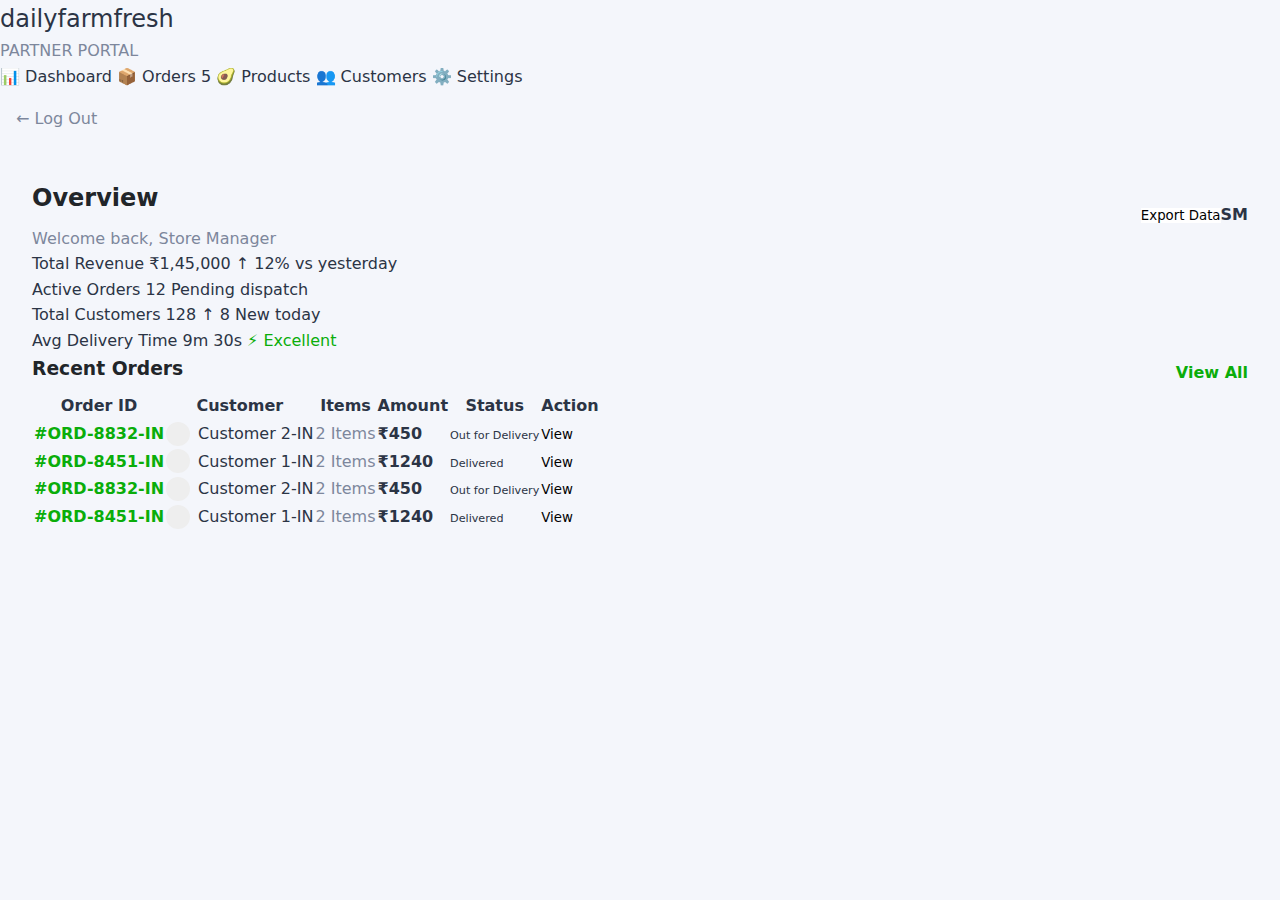
<file: admin.html>
﻿<!DOCTYPE html>
<html lang="en">
<head>
    <meta charset="UTF-8">
    <meta name="viewport" content="width=device-width, initial-scale=1.0">
    <title>Partner Dashboard - Daily FarmFresh</title>
    <link rel="stylesheet" href="css/style.css">
</head>
<body style="background: #f4f6fb;">

    <div class="admin-wrapper">
        
        <aside class="admin-sidebar">
            <div class="mb-8 px-4">
                <a href="index.html" class="logo-text" style="font-size: 1.5rem;">daily<span class="logo-suffix">farmfresh</span></a>
                <div class="text-xs text-muted mt-1">PARTNER PORTAL</div>
            </div>

            <nav>
                <a href="#" class="admin-nav-link active">
                    <span>📊</span> Dashboard
                </a>
                <a href="#" class="admin-nav-link">
                    <span>📦</span> Orders <span class="ml-auto bg-red-100 text-red-800 text-xs px-2 py-1 rounded-full">5</span>
                </a>
                <a href="#" class="admin-nav-link">
                    <span>🥑</span> Products
                </a>
                <a href="#" class="admin-nav-link">
                    <span>👥</span> Customers
                </a>
                <a href="#" class="admin-nav-link">
                    <span>⚙️</span> Settings
                </a>
            </nav>

            <div style="margin-top: auto; padding: 1rem;">
                <a href="index.html" class="text-sm text-muted hover:text-red-600">← Log Out</a>
            </div>
        </aside>

        <main style="padding: 2rem;">
            
            <header class="flex justify-between items-center mb-8">
                <div>
                    <h1 class="text-2xl font-bold">Overview</h1>
                    <p class="text-muted">Welcome back, Store Manager</p>
                </div>
                <div class="flex items-center gap-3">
                    <button class="btn-add-blinkit" style="background: white;">Export Data</button>
                    <div class="w-10 h-10 rounded-full bg-yellow-400 flex items-center justify-center font-bold text-white shadow-sm" style="background: var(--brand-yellow);">
                        SM
                    </div>
                </div>
            </header>

            <div class="stat-grid">
                <div class="stat-card">
                    <span class="stat-label">Total Revenue</span>
                    <span class="stat-value" id="stat-sales">₹0</span>
                    <span class="stat-trend up">↑ 12% vs yesterday</span>
                </div>
                <div class="stat-card">
                    <span class="stat-label">Active Orders</span>
                    <span class="stat-value" id="stat-orders">0</span>
                    <span class="stat-trend">Pending dispatch</span>
                </div>
                <div class="stat-card">
                    <span class="stat-label">Total Customers</span>
                    <span class="stat-value" id="stat-customers">0</span>
                    <span class="stat-trend up">↑ 8 New today</span>
                </div>
                <div class="stat-card">
                    <span class="stat-label">Avg Delivery Time</span>
                    <span class="stat-value">9m 30s</span>
                    <span class="stat-trend up" style="color:var(--primary)">⚡ Excellent</span>
                </div>
            </div>

            <div class="admin-table-container">
                <div class="p-4 border-b border-gray-100 flex justify-between items-center">
                    <h3 class="font-bold">Recent Orders</h3>
                    <a href="#" class="text-sm text-primary font-bold">View All</a>
                </div>
                <table class="admin-table">
                    <thead>
                        <tr>
                            <th>Order ID</th>
                            <th>Customer</th>
                            <th>Items</th>
                            <th>Amount</th>
                            <th>Status</th>
                            <th>Action</th>
                        </tr>
                    </thead>
                    <tbody id="admin-orders-table">
                        </tbody>
                </table>
            </div>

        </main>
    </div>

    <script type="module" src="js/admin.js"></script>
</body>
</html>
</file>
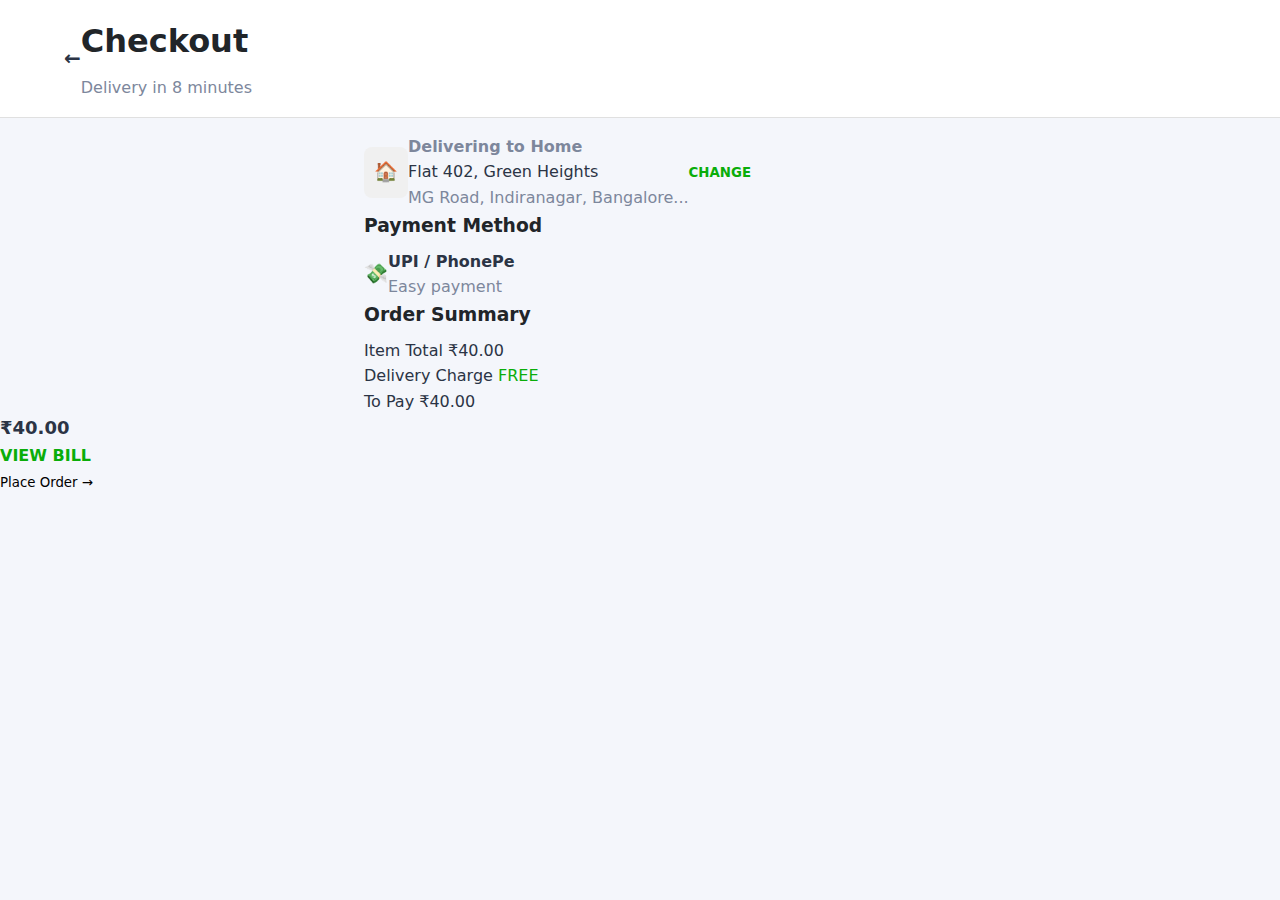
<file: checkout.html>
﻿<!DOCTYPE html>
<html lang="en">
<head>
    <meta charset="UTF-8">
    <meta name="viewport" content="width=device-width, initial-scale=1.0, maximum-scale=1.0, user-scalable=no" />
    <title>Checkout - Daily FarmFresh</title>
    <link rel="stylesheet" href="css/style.css">
</head>
<body style="background: #f4f6fb; padding-bottom: 140px;">

    <header style="background: white; padding: 1rem; border-bottom: 1px solid #e0e0e0; position: sticky; top: 0; z-index: 100;">
        <div class="container flex items-center gap-3">
            <a href="cart.html" class="text-xl font-bold">←</a>
            <div>
                <h1 class="text-sm font-bold">Checkout</h1>
                <p class="text-xs text-muted">Delivery in 8 minutes</p>
            </div>
        </div>
    </header>

    <main class="container" style="max-width: 600px; margin-top: 1rem;">
        
        <div class="bill-card flex items-center gap-3">
            <div style="background: #f0f0f0; padding: 10px; border-radius: 8px; font-size: 1.2rem;">🏠</div>
            <div class="flex-1">
                <div class="text-xs font-bold uppercase text-muted mb-1">Delivering to Home</div>
                <div class="text-sm font-semibold">Flat 402, Green Heights</div>
                <div class="text-xs text-muted">MG Road, Indiranagar, Bangalore...</div>
            </div>
            <button class="text-primary text-xs font-bold border border-primary px-2 py-1 rounded">CHANGE</button>
        </div>

        <div class="bill-card">
            <h3 class="font-bold text-sm mb-3">Payment Method</h3>
            <div class="flex items-center gap-3 p-2 bg-green-50 rounded border border-green-100">
                <span style="font-size: 1.2rem;">💸</span>
                <div class="flex-1">
                    <div class="text-sm font-bold">UPI / PhonePe</div>
                    <div class="text-xs text-muted">Easy payment</div>
                </div>
                <div class="w-4 h-4 rounded-full border-2 border-primary flex items-center justify-center">
                    <div class="w-2 h-2 rounded-full bg-primary"></div>
                </div>
            </div>
        </div>

        <div class="bill-card">
            <h3 class="font-bold text-sm mb-3">Order Summary</h3>
            <div class="bill-row">
                <span>Item Total</span>
                <span id="chk-subtotal">₹0</span>
            </div>
            <div class="bill-row">
                <span>Delivery Charge</span>
                <span class="text-primary">FREE</span>
            </div>
            <div class="bill-row total">
                <span>To Pay</span>
                <span id="chk-total">₹0</span>
            </div>
        </div>
    </main>

    <div class="bottom-pay-bar">
        <div class="flex items-center gap-2">
            <div class="flex flex-col">
                <span class="text-lg font-bold" id="bar-total">₹0</span>
                <span class="text-xs text-primary font-bold">VIEW BILL</span>
            </div>
        </div>
        <button id="btn-place-order" class="btn-pay">
            Place Order
            <span>→</span>
        </button>
    </div>

    <script type="module">
        import { cart } from './js/cart.js';

        // Update Totals
        const totals = cart.getTotals();
        const amt = totals.total;

        document.getElementById('chk-subtotal').textContent = `₹${amt}`;
        document.getElementById('chk-total').textContent = `₹${amt}`;
        document.getElementById('bar-total').textContent = `₹${amt}`;

        // Order Action
        document.getElementById('btn-place-order').addEventListener('click', () => {
            // In a real app, this would be an API call
            cart.clear(); 
            // Redirect to Orders page with a 'success' flag
            window.location.href = 'orders.html?new=true';
        });
    </script>

</body>
</html>
</file>
<file: css/style.css>
:root {
    /* Colors */
    --primary: #0aad0a;
    /* FreshCart Green */
    --primary-hover: #088f08;
    --secondary: #eef2f6;
    --accent: #ffc107;
    /* For ratings/stars */
    --danger: #dc3545;
    --dark: #212529;
    --light: #f8f9fa;
    --text-main: #2b3445;
    --text-muted: #7d879c;
    --border: #e0e6ed;
    --white: #ffffff;
    --shadow-sm: 0 1px 2px rgba(0, 0, 0, 0.08);
    --shadow-md: 0 4px 12px rgba(0, 0, 0, 0.05);
    --shadow-lg: 0 10px 25px rgba(0, 0, 0, 0.05);
    --radius-sm: 0.25rem;
    --radius-md: 0.5rem;
    --radius-lg: 1rem;
    --font-sans: 'Inter', system-ui, -apple-system, sans-serif;
}

/* Reset & Base */
*,
*::before,
*::after {
    box-sizing: border-box;
    margin: 0;
    padding: 0;
}

body {
    font-family: var(--font-sans);
    color: var(--text-main);
    background-color: #f9fafb;
    line-height: 1.6;
    -webkit-font-smoothing: antialiased;
    padding-bottom: 80px;
    /* Space for mobile bottom nav if needed, or footer */
}

a {
    text-decoration: none;
    color: inherit;
    transition: color 0.2s ease;
}

ul {
    list-style: none;
}

img {
    max-width: 100%;
    display: block;
}

button {
    cursor: pointer;
    border: none;
    background: none;
    font-family: inherit;
}

/* Layout Utilities */
.container {
    max-width: 1200px;
    margin: 0 auto;
    padding: 0 1rem;
    /* Smaller padding for mobile */
}

@media (min-width: 768px) {
    .container {
        padding: 0 1.5rem;
    }
}

.flex {
    display: flex;
}

.flex-col {
    display: flex;
    flex-direction: column;
}

.items-center {
    align-items: center;
}

.justify-between {
    justify-content: space-between;
}

.justify-center {
    justify-content: center;
}

.gap-2 {
    gap: 0.5rem;
}

.gap-4 {
    gap: 1rem;
}

.gap-6 {
    gap: 1.5rem;
}

.grid {
    display: grid;
    grid-template-columns: 1fr;
    /* Mobile default */
}

.hidden {
    display: none !important;
}

/* Mobile-Specific Utilities */
@media (max-width: 768px) {
    .mobile-col {
        flex-direction: column !important;
        align-items: flex-start !important;
    }

    .mobile-col-reverse {
        flex-direction: column-reverse !important;
    }

    .mobile-full-width {
        width: 100% !important;
    }

    .mt-mobile-2 {
        margin-top: 0.5rem !important;
    }

    .mobile-gap-2 {
        gap: 0.5rem !important;
    }

    /* Ensure inputs are easy to tap */
    input,
    select,
    button {
        min-height: 44px;
    }
}

/* Typography */
h1,
h2,
h3,
h4,
h5,
h6 {
    font-weight: 700;
    color: var(--dark);
    margin-bottom: 0.5rem;
}

.text-lg {
    font-size: 1.125rem;
}

.text-xl {
    font-size: 1.25rem;
}

.text-2xl {
    font-size: 1.5rem;
}

.text-3xl {
    font-size: 1.875rem;
}

.font-bold {
    font-weight: 700;
}

.font-medium {
    font-weight: 500;
}

.text-primary {
    color: var(--primary);
}

.text-muted {
    color: var(--text-muted);
}

.text-center {
    text-align: center;
}

/* Components */
.btn {
    display: inline-flex;
    align-items: center;
    justify-content: center;
    padding: 0.625rem 1.25rem;
    border-radius: var(--radius-md);
    font-weight: 600;
    font-size: 0.95rem;
    transition: all 0.2s ease;
}

.btn-primary {
    background-color: var(--primary);
    color: var(--white);
}

.btn-primary:hover {
    background-color: var(--primary-hover);
    transform: translateY(-1px);
    box-shadow: 0 4px 12px rgba(10, 173, 10, 0.3);
}

.btn-outline {
    border: 1px solid var(--border);
    background-color: var(--white);
    color: var(--text-main);
}

.btn-outline:hover {
    border-color: var(--dark);
    background-color: var(--light);
}

.btn-sm {
    padding: 0.4rem 0.8rem;
    font-size: 0.85rem;
}

/* Header */
.header {
    background-color: var(--white);
    border-bottom: 1px solid var(--border);
    position: sticky;
    top: 0;
    z-index: 1000;
    padding: 0.75rem 0;
    box-shadow: var(--shadow-sm);
}

.logo {
    font-size: 1.25rem;
    font-weight: 800;
    color: var(--primary);
    display: flex;
    align-items: center;
    gap: 0.5rem;
}

.search-bar {
    background-color: var(--light);
    border: 1px solid var(--border);
    border-radius: var(--radius-md);
    padding: 0.5rem 1rem;
    width: 100%;
    max-width: 500px;
    display: flex;
    align-items: center;
}

.search-input {
    border: none;
    background: transparent;
    flex: 1;
    padding: 0.25rem;
    outline: none;
    font-size: 0.95rem;
}

@media (max-width: 768px) {
    .header .search-bar {
        display: none;
        /* Hide in header, maybe show below in hero on mobile? Or toggle */
    }

    .header-content {
        justify-content: space-between;
    }
}

.nav-icon {
    position: relative;
    font-size: 1.5rem;
    /* Larger for touch */
    color: var(--dark);
    padding: 0.5rem;
    border-radius: 50%;
    transition: background 0.2s;
}

.nav-icon:hover {
    background-color: var(--secondary);
}

.cart-badge {
    position: absolute;
    top: 0;
    right: 0;
    background-color: var(--danger);
    /* Red for better visibility */
    color: var(--white);
    font-size: 0.7rem;
    width: 18px;
    height: 18px;
    border-radius: 50%;
    display: flex;
    align-items: center;
    justify-content: center;
    font-weight: bold;
}

/* Cards */
.card {
    background-color: var(--white);
    border-radius: var(--radius-lg);
    border: 1px solid var(--border);
    overflow: hidden;
    transition: transform 0.2s, box-shadow 0.2s;
}

.card:hover {
    transform: translateY(-4px);
    box-shadow: var(--shadow-lg);
}

.product-card {
    position: relative;
    display: flex;
    flex-direction: column;
    height: 100%;
}

.product-img-wrapper {
    position: relative;
    padding-top: 100%;
    /* Square images */
    background-color: #f4f6f8;
    overflow: hidden;
}

.product-img {
    position: absolute;
    top: 0;
    left: 0;
    width: 100%;
    height: 100%;
    object-fit: contain;
    /* Ensure product is visible */
    padding: 1rem;
    transition: transform 0.3s;
}

.product-card:hover .product-img {
    transform: scale(1.05);
}

.product-info {
    padding: 1rem;
    flex-grow: 1;
    display: flex;
    flex-direction: column;
}

.product-cat {
    font-size: 0.75rem;
    text-transform: uppercase;
    letter-spacing: 0.5px;
    color: var(--text-muted);
    margin-bottom: 0.25rem;
}

.product-title {
    font-size: 0.95rem;
    /* Slightly smaller for better multi-line handling */
    font-weight: 600;
    margin-bottom: 0.5rem;
    line-height: 1.3;
    display: -webkit-box;
    -webkit-line-clamp: 2;
    -webkit-box-orient: vertical;
    overflow: hidden;
}

.product-footer {
    margin-top: auto;
    display: flex;
    align-items: center;
    justify-content: space-between;
}

.product-price {
    font-weight: 700;
    color: var(--dark);
    font-size: 1.1rem;
}

.btn-add {
    min-width: 36px;
    min-height: 36px;
    width: 36px;
    height: 36px;
    border-radius: 50%;
    background-color: var(--primary);
    color: var(--white);
    display: flex;
    align-items: center;
    justify-content: center;
    font-size: 1.25rem;
    transition: transform 0.2s;
}

.btn-add:hover {
    transform: scale(1.1);
    background-color: var(--primary-hover);
}

/* Footer */
.footer {
    background-color: var(--white);
    border-top: 1px solid var(--border);
    padding: 3rem 0;
    margin-top: auto;
    /* Push to bottom if content short */
    color: var(--text-muted);
    font-size: 0.9rem;
}

/* Responsive Grid Overrides */
/* Categories Grid */
#categories-grid {
    grid-template-columns: repeat(3, 1fr);
    /* 3 cols on mobile */
    gap: 0.5rem;
}

@media (min-width: 640px) {
    #categories-grid {
        grid-template-columns: repeat(4, 1fr);
        gap: 1rem;
    }
}

@media (min-width: 1024px) {
    #categories-grid {
        grid-template-columns: repeat(6, 1fr);
    }
}

/* Product Grid */
#featured-products,
#product-grid {
    grid-template-columns: repeat(2, 1fr);
    /* 2 cols on mobile */
    gap: 0.75rem;
}

@media (min-width: 768px) {

    #featured-products,
    #product-grid {
        grid-template-columns: repeat(3, 1fr);
        gap: 1.5rem;
    }
}

@media (min-width: 1024px) {

    #featured-products,
    #product-grid {
        grid-template-columns: repeat(4, 1fr);
    }
}

/* Checkout specific */
.checkout-step {
    padding: 1rem;
}

@media (min-width: 768px) {
    .checkout-step {
        padding: 1.5rem;
    }
}

/* Nav Actions */
.nav-actions {
    gap: 1rem;
}
</file>
